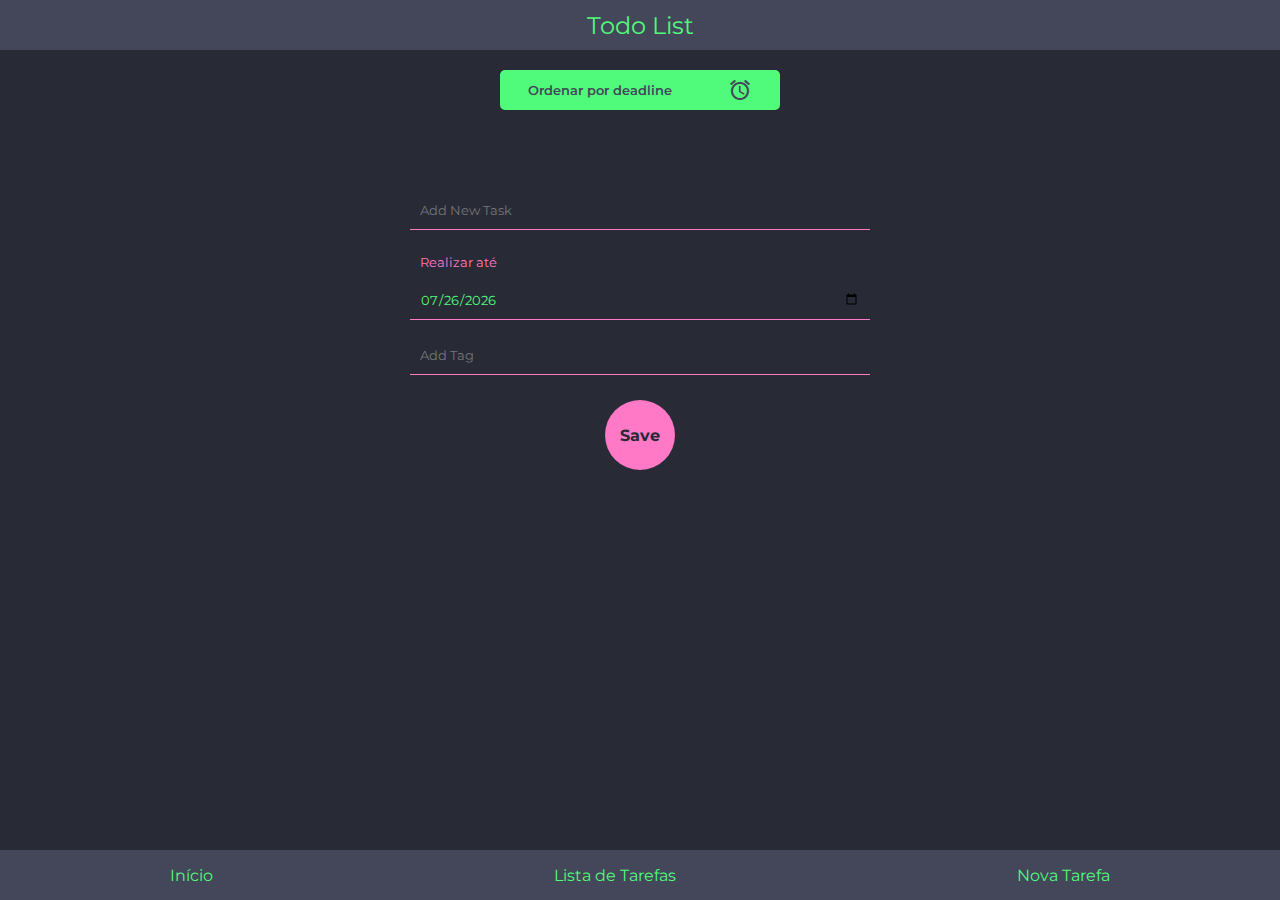
<file: index.html>
<!DOCTYPE html>
<html lang="en">
<head>
    <meta charset="UTF-8">
    <meta http-equiv="X-UA-Compatible" content="IE=edge">
    <meta name="viewport" content="width=device-width, initial-scale=1.0">
    <link rel="stylesheet" href="./src/css/index.css">
    <link href="https://fonts.googleapis.com/icon?family=Material+Icons+Outlined"
      rel="stylesheet">
    <title>ToDoTasks | CodeMiner</title>
</head>
<body>
    <div class="title-bar">
        <div class="title-page">Todo List</div>
    </div>

    <main>
        <div class="filter">
            <button class="btnOrder" id="btnOrder" onclick="orderByDeadline()">
                <span class="labelBtnOrder" id="labelBtnOrder">
                    Ordenar por deadline
                </span>
                <span class="material-icons-outlined" style="color: var(--second-color)">
                    alarm
                </span>
            </button>
        </div>
        <section class="task-list">
            <ul id="myList">
                <li class="taskItem">
           
                </li>

            </ul>
        </section>
        <section class="add-task">
            <div class="newTaskForm">
                <input type="text" id="inputTask" placeholder="Add New Task" required>
                <label for="deadline" class="labelInput">Realizar até</label>
                <input type="date" id="deadLine">
                <div class="tagsSection">
                    <input type="text" id="inputTags" placeholder="Add Tag" required>
                    <!-- <div id="btnAddTag" onclick="addTag()" class="btnTask update">
                        <span class="material-icons-outlined" style="color: var(--second-color)">add</span>
                    </div> -->
                </div>
                    <span  onclick="addTask() " class="btnAddTask" id="btnNewTask">Save</span>                
            </div>
        </section>
    </main>

    <nav class="nav-bar">
        <ul>
            <li><a href="./index.html">Início</a></li>
            <li><a href="./tasklist.html">Lista de Tarefas</a></li>
            <li><a href="./taskregister.html">Nova Tarefa</a></li>
        </ul>
    </nav>
    
</body>

<script
  type="text/javascript"
  src="./index.js">
</script>


</html>
</file>
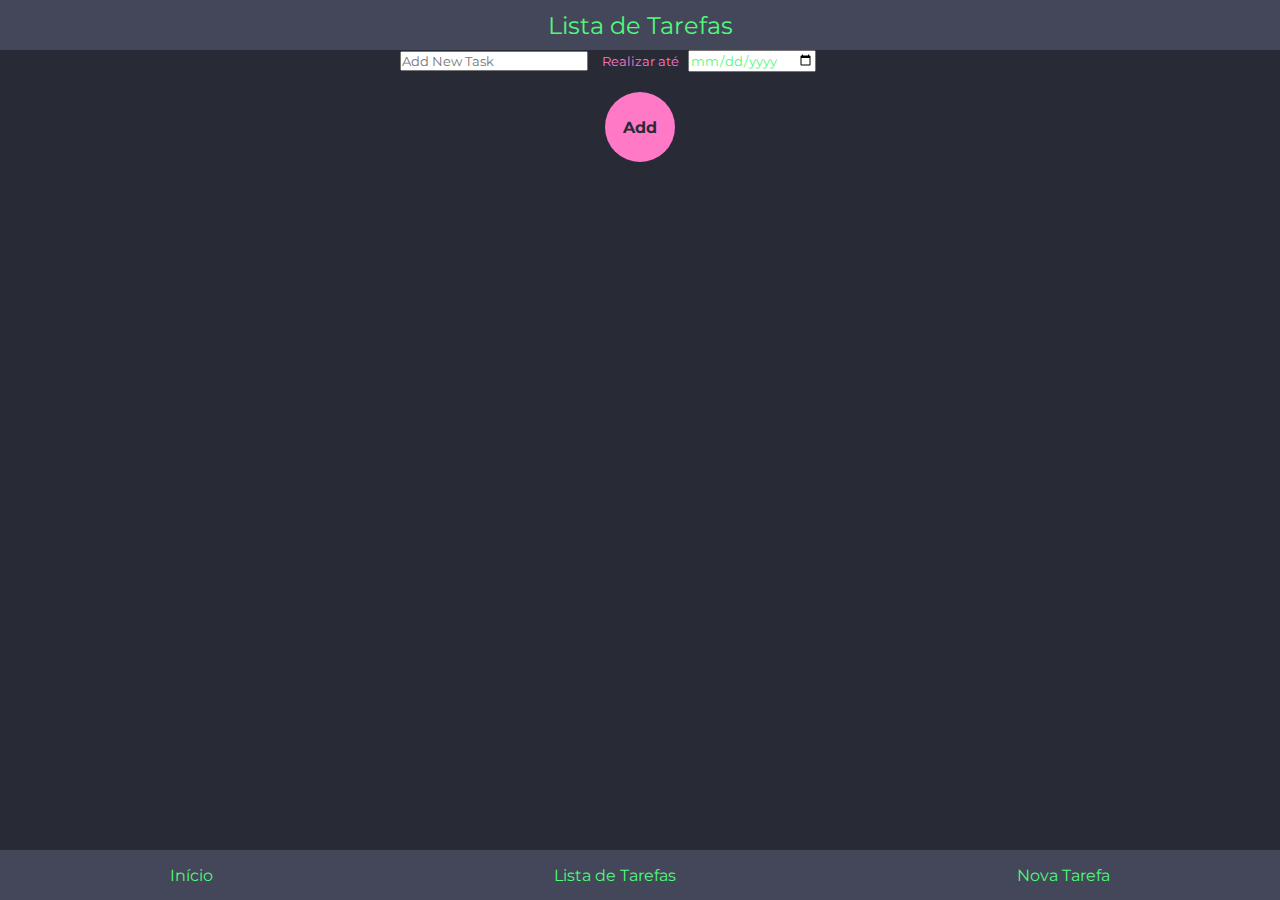
<file: src/pages/taskregister.html>
<!DOCTYPE html>
<html lang="en">
<head>
    <meta charset="UTF-8">
    <meta http-equiv="X-UA-Compatible" content="IE=edge">
    <meta name="viewport" content="width=device-width, initial-scale=1.0">
    <link rel="stylesheet" href="../css/index.css">
    <title>Nova Tarefa</title>
</head>

    <body>
        <div class="title-bar">
            <div class="title-page">Lista de Tarefas</div>
        </div>
    
        <main >          
            <section class="add-task">
                <form>
                    <input type="text" id="inputTask" placeholder="Add New Task">
                    <label for="deadline" class="labelInput">Realizar até</label>
                    <input type="date" id="deadLine">
                    <span onclick="newTask()"class="btnAddTask">Add</span>
                </form>
            </section>
        </main>
    
        <nav class="nav-bar">
            <ul>
                <li>Início</li>
                <li>Lista de Tarefas</li>
                <li>Nova Tarefa</li>
            </ul>
        </nav>
        
    </body>
</html>
</file>
<file: src/css/index.css>
@import url('https://fonts.googleapis.com/css2?family=Montserrat:wght@300;600;800&display=swap');


* {
    margin: 0;
    padding: 0;
    font-family: sans-serif;
    box-sizing: border-box;
    list-style-type: none;
    color: var(--fifth-color);
    font-family: 'Montserrat', sans-serif;}

a {
    text-decoration: none;
}


/* COLOR THEME GREEN */
/* :root {
    --primary-color: #173F42;
    --second-color: #246369;
    --third-color: #1F575C;
    --fourth-color: #39A0A9;
    --fifth-color: #4FDDE9;
    --danger-color: #b66677;
  } */

/* COLOR THEME DRACULA  */

:root {
    --primary-color: #282A36;
    --second-color: #44475A;
    --third-color: #F8F8F2;
    --fourth-color: #FF79C6;
    --fifth-color: #50FA7B;
    --danger-color: #b66677;
  }



body {
    background-color: var(--primary-color);

}

main {
    display: flex;
    flex-direction: column;
}

.filter {
    margin: auto;
}

.btnOrder {
    background-color: var(--fifth-color);
    color: var(--second-color);
    height: 40px;
    width: 280px;
    border: none;
    margin: 20px;
    border-radius: 5px;
    font-weight: 600;
    display: flex;
    justify-content: space-around;
    align-items: center;
    cursor: pointer;
}

.labelBtnOrder {
    color: var(--second-color);
}

.title-bar {
    display: flex;
    flex-direction: column;
    justify-content: center;
    text-align: center;
    height: 50px;
    background-color: var(--second-color);
}

.title-page {
    font-size: 1.5rem;
    color: var(--fifth-color);
}

.nav-bar {
    display: flex;
    flex-direction: column;
    justify-content: center;
    bottom: 0;
    position: fixed;
    background-color: var(--second-color);
    width: 100vw;
    height: 50px;

}

.nav-bar ul {
    display: flex;    
    justify-content: space-around;
}

.task-list{
    display: flex;
    flex-direction: column;
    justify-content: center;
    width: 80%;
    margin: auto;
}

#myList {
    display: flex;
    flex-direction: column;
    width: 95%;
    margin: auto;
}

.taskSection {
    display: flex;
    justify-content: center;
    width: 100%;
    margin: auto;
}

.taskItem {
    display: flex;
    flex-direction: column;
    width: 90%;
    margin: auto;
}

.cardTask {
    display: flex;
    flex-direction: column;
    justify-content: center;
    background-color: var(--second-color);
    height: 80px;
    border-bottom: 1px solid black;
    text-align: left;
    padding: 20px 20px;
    margin: 20px 10px;
    border-radius: 5px;
    width: 80%;
}

.btnSection {
    display: flex;
    flex-direction: column;
    justify-content: space-between;
    width: 15%;
    height: 80px;
    font-size: 10px;
    text-align: center;
    margin: auto;
}

.btnTask {
    display: flex;
    flex-direction: column;
    text-align: center;
    justify-content: center;
    background-color: var(--fourth-color);
    height: 35px;
    width: 35px;
    color: var(--primary-color);
    border-radius: 50%;
}

#btnEdit {
    background-color: var(--fifth-color);
    cursor: pointer;
}

#btnRemove {
    background-color: var(--danger-color);
    color: white;
    cursor: pointer;
}

#btnAddTag {
    background-color: var(--fifth-color);
    cursor: pointer;
}



.tagsSection {
    display: flex;
    flex-direction: row;
    align-items: center;
    justify-content: space-between;
}

#inputTags {
    width: 100%;
}

.taskHeader {
    display: flex;
    justify-content: space-between;
}

.taskInfo {
    margin-top: 15px;
    display: flex;
    justify-content: space-between;
    font-size: .8rem;      
}



#creation {
    color: var(--fourth-color);
}

#status {
    color: var(--fourth-color); 
}

.add-task {
    width: 80%;
    margin: auto;
}

.newTaskForm {
    display: flex;
    flex-direction: column;
    margin: 50px 10px;
}

.newTaskForm input {
    height: 40px;
    margin: 10px 0 5px 0;
    padding: 10px;
    background-color: var(--primary-color);
    border: 0;
    border-bottom: 1px solid var(--fourth-color);
}

.labelInput {
    font-size: .8rem;
    margin: 20px 5px 0 10px;
    color: var(--fourth-color);
}



.btnAddTask {
    display: flex;
    flex-direction: column;
    justify-content: center;
    margin: auto;
    margin-top: 20px;
    margin-bottom: 30px;
    text-align: center;
    height: 70px;
    width: 70px;
    background-color: var(--fourth-color);
    border-radius: 50%;
    color: var(--primary-color);
    font-weight: bold;
    cursor: pointer;
    transition-duration: 200ms;
}

.btnAddTask:hover {
    background-color: var(--danger-color);
    width: 72px;
    height: 72px;
}




/* LIST PAGE */

.list-page {
    display: flex;
    flex-direction: column;
    justify-content: center;
    margin: auto;
}

@media screen and (min-width: 790px) {
    main {
        width: 600px;
        margin: auto;
    }
}
</file>
